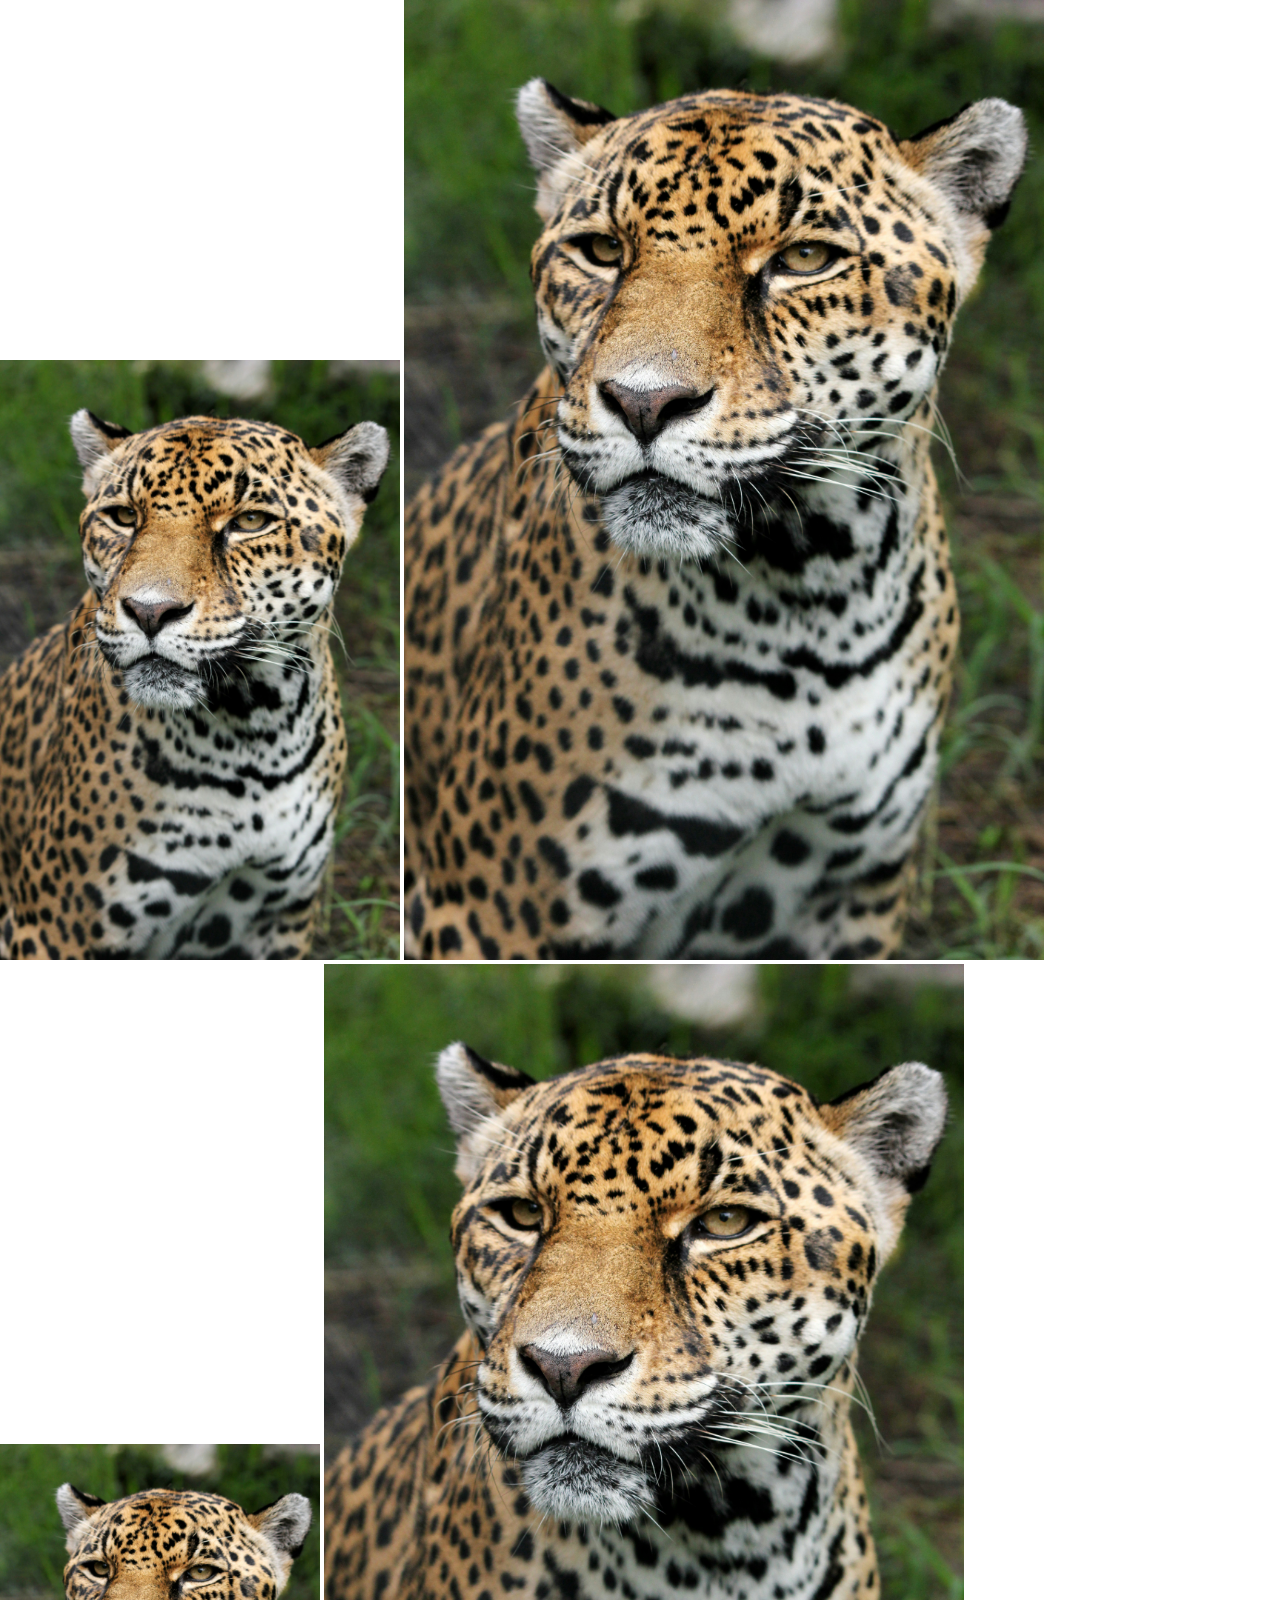
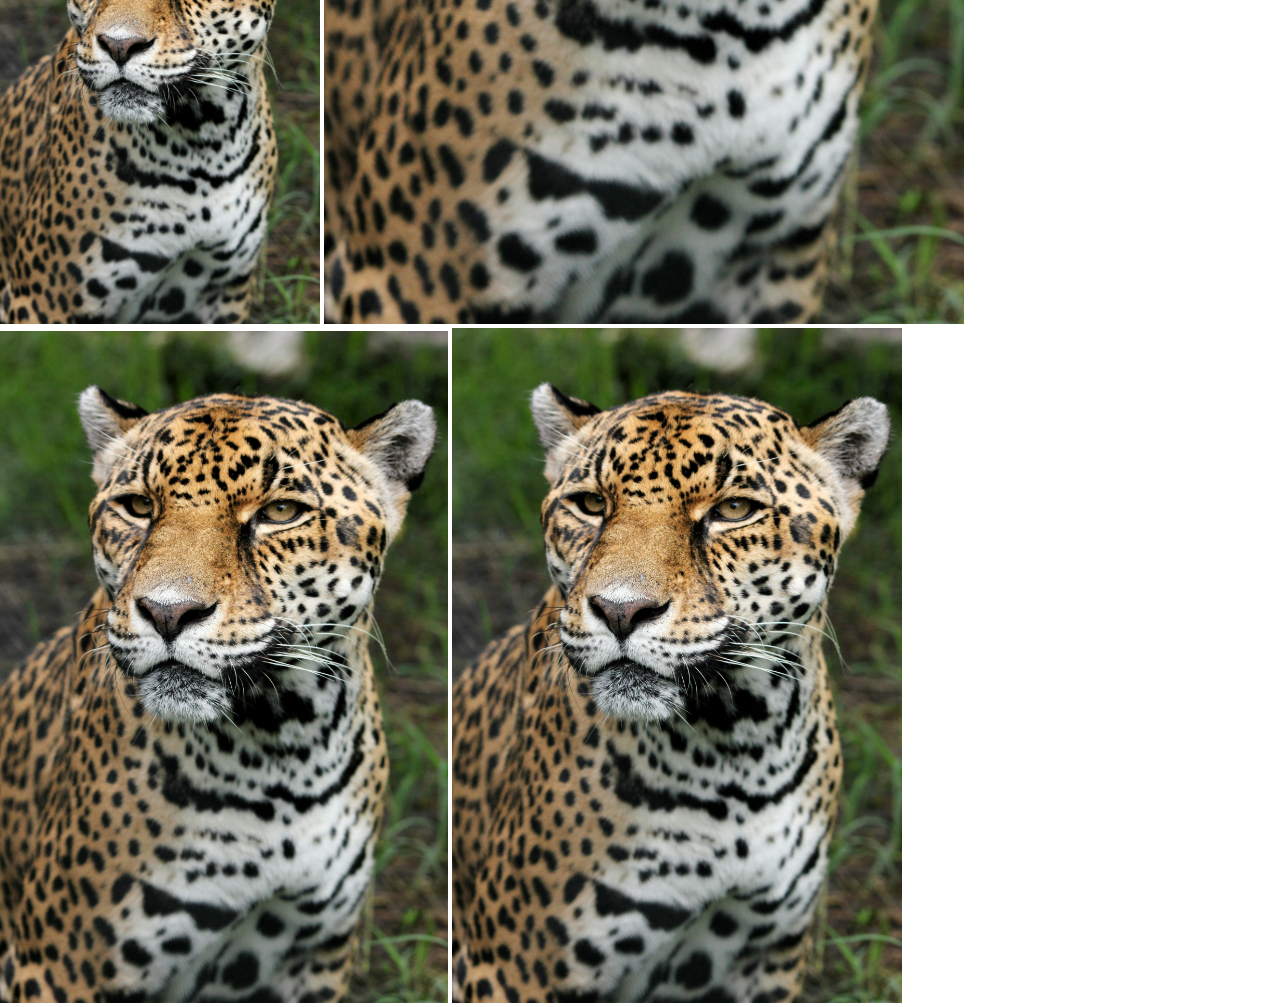
<file: Units-Level-1_1/index.html>
<!DOCTYPE html>
<html lang="en">
<head>
    <meta charset="UTF-8">
    <meta name="viewport" content="width=device-width, initial-scale=1.0">
    <link rel="stylesheet" href="assets/css/style.css">
    <title>Units</title>
</head>
<body>
    <img class="img-px" src="assets/images/omar-mena-QIktihNFiYY-unsplash.jpg" alt="">
    <img class="img-percent" src="assets/images/omar-mena-QIktihNFiYY-unsplash.jpg" alt="">
    <img class="img-em" src="assets/images/omar-mena-QIktihNFiYY-unsplash.jpg" alt="">
    <img class="img-rem" src="assets/images/omar-mena-QIktihNFiYY-unsplash.jpg" alt="">
    <img class="img-vw" src="assets/images/omar-mena-QIktihNFiYY-unsplash.jpg" alt="">
    <img class="img-vh" src="assets/images/omar-mena-QIktihNFiYY-unsplash.jpg" alt="">
</body>
</html>
</file>
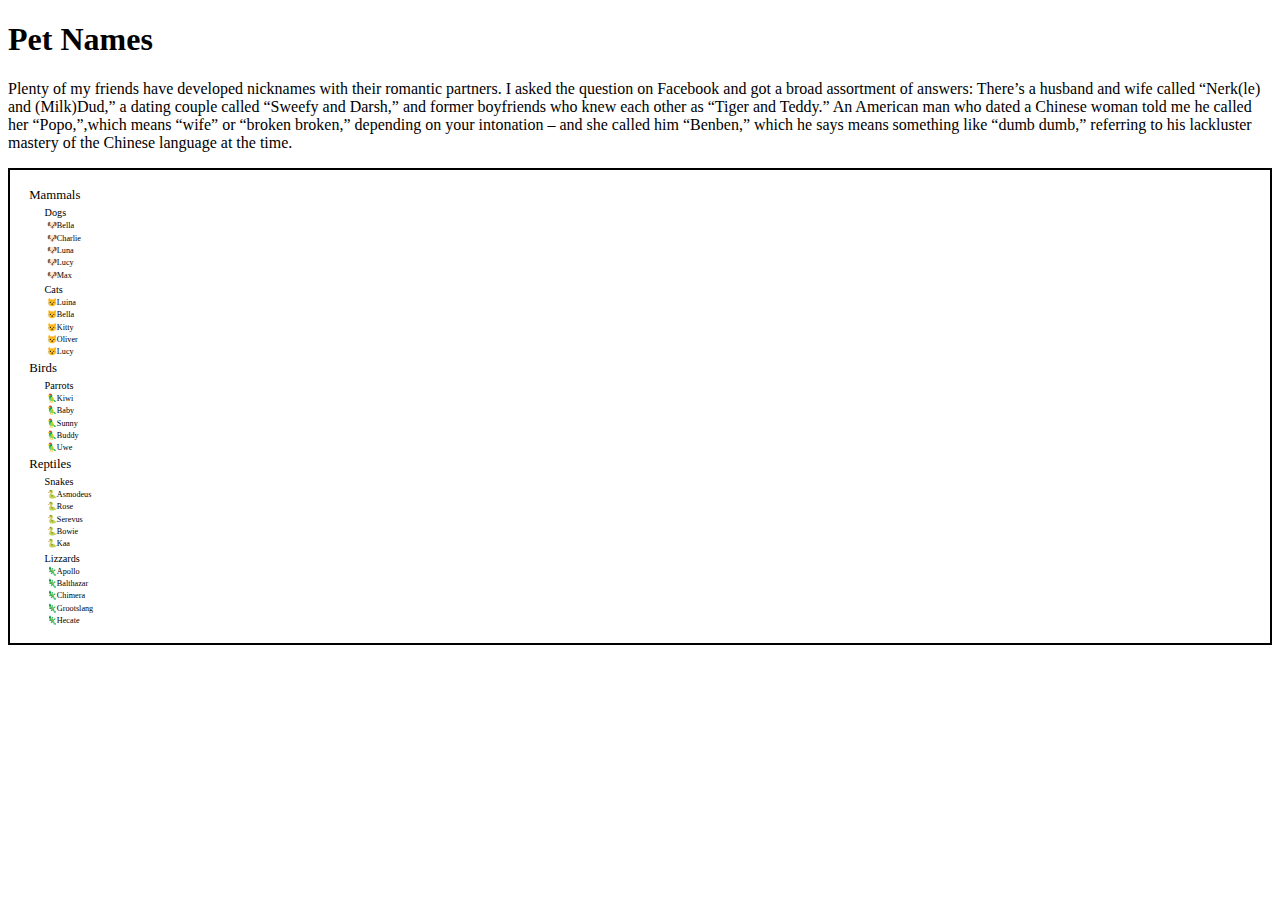
<file: Units-Level-2_1/index.html>
<!DOCTYPE html>
<html lang="en">
<head>
    <meta charset="UTF-8">
    <meta name="viewport" content="width=device-width, initial-scale=1.0">
    <link rel="stylesheet" href="assets/css/style.css">
    <title>Units</title>
</head>
<body>
    <h1>Pet Names</h1>
    <p>
      Plenty of my friends have developed nicknames with their romantic
      partners. I asked the question on Facebook and got a broad assortment of
      answers: There’s a husband and wife called “Nerk(le) and (Milk)Dud,” a
      dating couple called “Sweefy and Darsh,” and former boyfriends who knew
      each other as “Tiger and Teddy.” An American man who dated a Chinese woman
      told me he called her “Popo,”,which means “wife” or “broken broken,”
      depending on your intonation – and she called him “Benben,” which he says
      means something like “dumb dumb,” referring to his lackluster mastery of
      the Chinese language at the time.
    </p>
    <section class="pets">
      <ul>
        <li>
          Mammals
          <ul>
            <li>
              Dogs
              <ul class="dog">
                <li>Bella</li>
                <li>Charlie</li>
                <li>Luna</li>
                <li>Lucy</li>
                <li>Max</li>
              </ul>
            </li>
            <li>
              Cats
              <ul class="cat">
                <li>Luina</li>
                <li>Bella</li>
                <li>Kitty</li>
                <li>Oliver</li>
                <li>Lucy</li>
              </ul>
            </li>
          </ul>
        </li>
        <li>
          Birds
          <ul>
            <li>
              Parrots
              <ul class="parrot">
                <li>Kiwi</li>
                <li>Baby</li>
                <li>Sunny</li>
                <li>Buddy</li>
                <li>Uwe</li>
              </ul>
            </li>
          </ul>
        </li>
        <li>
          Reptiles
          <ul>
            <li>
              Snakes
              <ul class="snake">
                <li>Asmodeus</li>
                <li>Rose</li>
                <li>Serevus</li>
                <li>Bowie</li>
                <li>Kaa</li>
              </ul>
            </li>
            <li>
              Lizzards
              <ul class="lizzard">
                <li>Apollo</li>
                <li>Balthazar</li>
                <li>Chimera</li>
                <li>Grootslang</li>
                <li>Hecate</li>
              </ul>
            </li>
          </ul>
        </li>
      </ul>
    </section>
  </body>
</html>
</file>
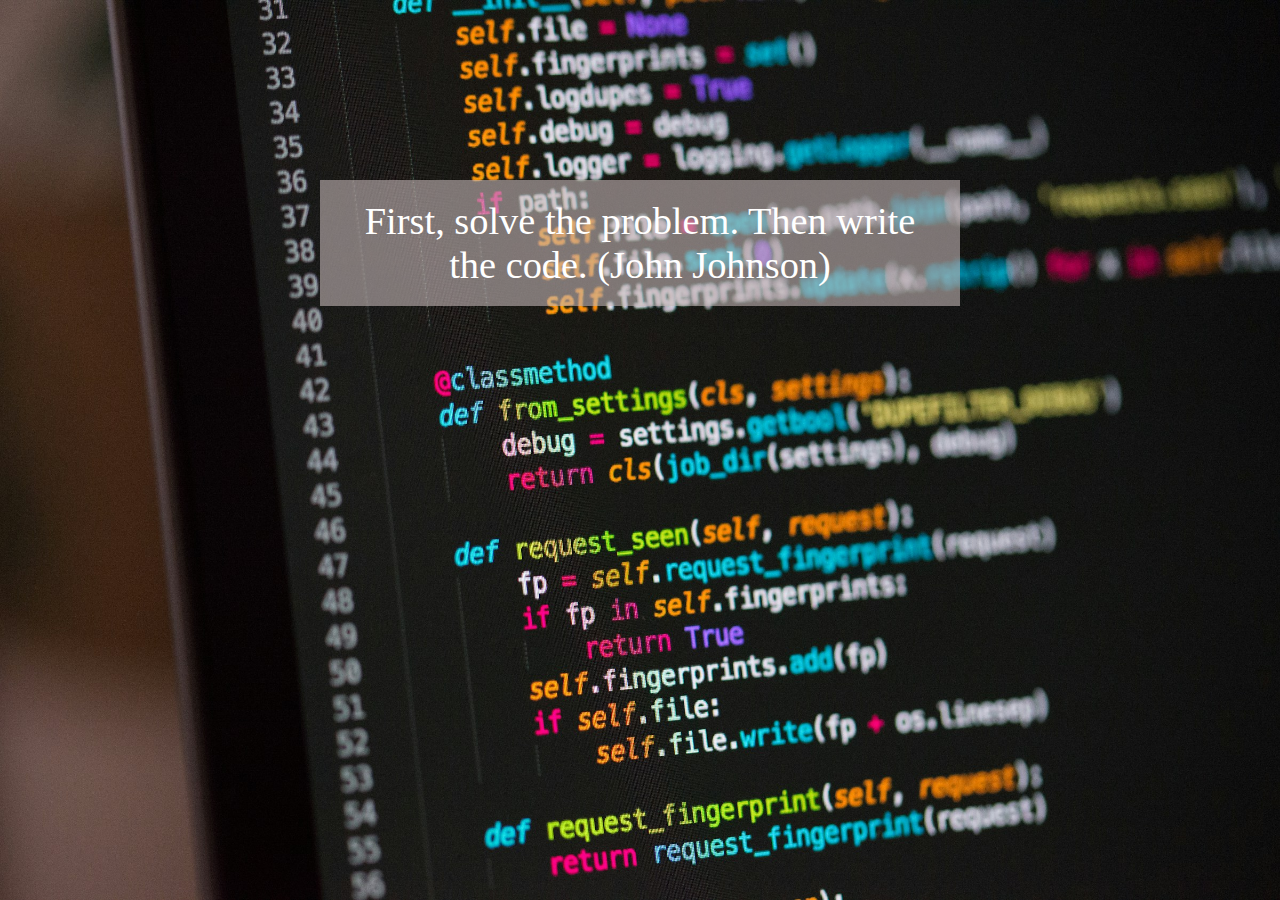
<file: Units-Level-2_2/index.html>
<!DOCTYPE html>
<html lang="en">
<head>
    <meta charset="UTF-8">
    <meta name="viewport" content="width=device-width, initial-scale=1.0">
    <link rel="stylesheet" href="assets/css/style.css">
    <title>Units</title>
</head>
<body>
    <p>First, solve the problem. Then write the code. (John Johnson)</p>
    <img src="assets/images/chris-ried-ieic5Tq8YMk-unsplash.jpg" alt="">
</body>
</html>
</file>
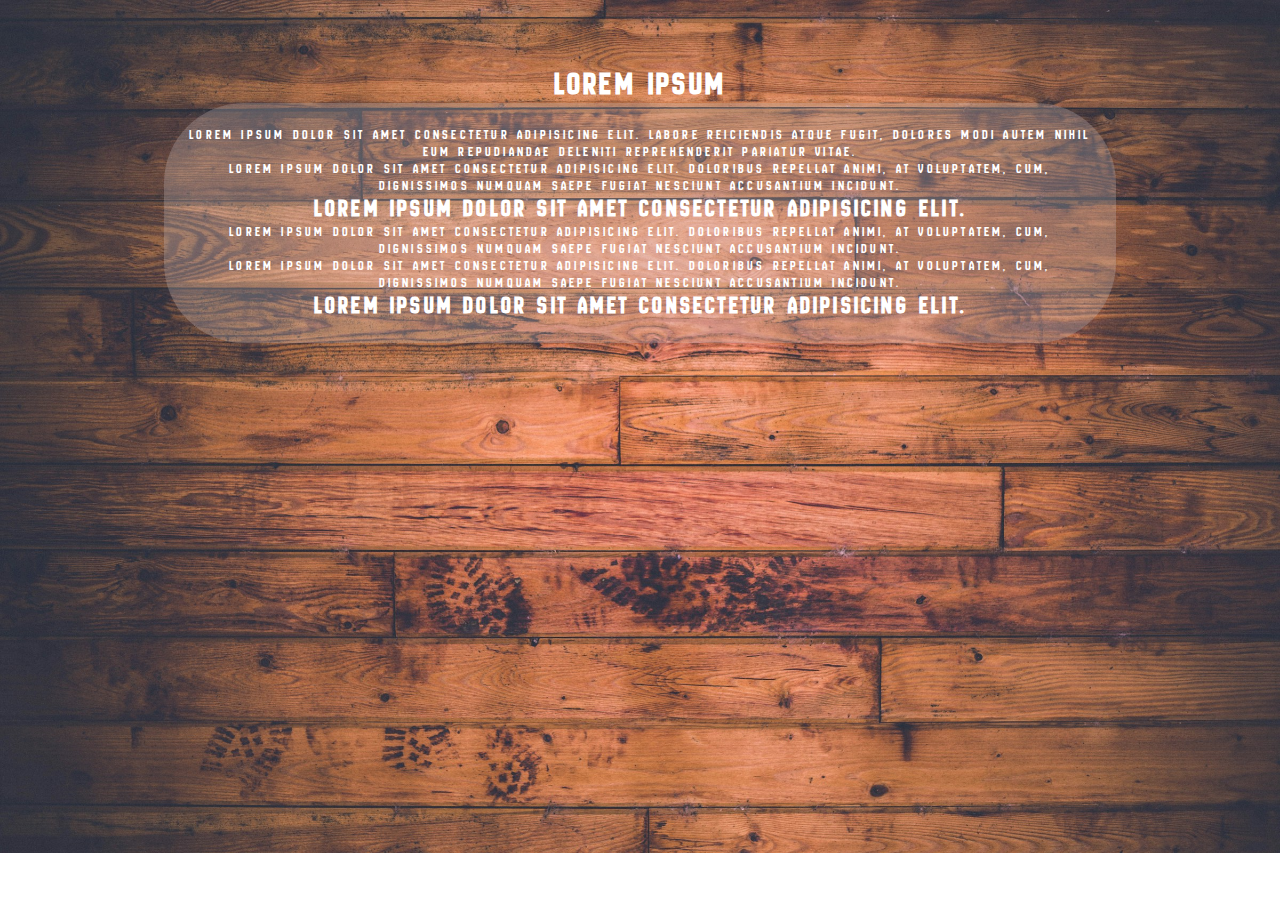
<file: Units-Level-3_1/index.html>
<!DOCTYPE html>
<html lang="en">
<head>
    <meta charset="UTF-8">
    <meta name="viewport" content="width=device-width, initial-scale=1.0">
    <link rel="stylesheet" href="assets/css/style.css">
    <title>Units</title>
</head>
<body>
    <main>
        <h1>Lorem ipsum </h1>
        <article>
            <p>
                Lorem ipsum dolor sit amet consectetur adipisicing elit. Labore reiciendis atque fugit, dolores modi autem nihil eum repudiandae deleniti reprehenderit pariatur vitae.
            </p>
            <p>
                Lorem ipsum dolor sit amet consectetur adipisicing elit. Doloribus repellat animi, at voluptatem, cum, dignissimos numquam saepe fugiat nesciunt accusantium incidunt.
            </p>
            <h2>Lorem ipsum dolor sit amet consectetur adipisicing elit.</h2>
            <p>
                Lorem ipsum dolor sit amet consectetur adipisicing elit. Doloribus repellat animi, at voluptatem, cum, dignissimos numquam saepe fugiat nesciunt accusantium incidunt.
            </p>
            <p>
                Lorem ipsum dolor sit amet consectetur adipisicing elit. Doloribus repellat animi, at voluptatem, cum, dignissimos numquam saepe fugiat nesciunt accusantium incidunt.
            </p>
            <h2>Lorem ipsum dolor sit amet consectetur adipisicing elit.</h2>
        </article>
        <!-- <img src="assets/images/keith-misner-h0Vxgz5tyXA-unsplash.jpg" alt=""> -->
    </main>
</body>
</html>
</file>
<file: Units-Level-1_1/assets/css/style.css>
* {
    margin: 0;
    padding: 0;
    box-sizing: border-box;
}

/* .container {
    width: 100vw;
    background-color: aqua;
} */

img {
    display: inline-block;
}

.img-px {
    width: 400px;
}

.img-percent {
    width: 50%;
}

.img-em {
    width: 20em;
}

.img-rem {
    width: 40rem;
}

.img-vw {
    width: 35vw;
}

.img-vh {
    height: 75vh;
}
</file>
<file: Units-Level-2_1/assets/css/style.css>
.pets {
    border: 2px solid;
}

li {
    font-size: 0.8em;
    line-height: 1.5em;
}

ul {
    padding-inline-start: 1.2em;
    list-style: none;
}

.dog li::marker {
    content: "\1F436";
}

.cat li::marker {
    content: "\1F63E";
}

.parrot li::marker {
    content: "\1F99C";
}

.snake li::marker {
    content: "\1F40D";
}

.lizzard li::marker {
    content: "\1F98E";
}
</file>
<file: Units-Level-2_2/assets/css/style.css>
* {
    margin: 0;
    padding: 0;
    box-sizing: border-box;
}

img {
    width: 100%;
    display: block;
    height: 100vh;
}

p {
    font-size: 2.4rem;
    color: white;
    position: absolute;
    background-color: rgba(195, 181, 181, 0.6);
    top: 20%;
    left: 25%;
    padding: 1.2rem;
    width: 50%;
    text-align: center;
}
</file>
<file: Units-Level-3_1/assets/css/style.css>
* {
    margin: 0;
    padding: 0;
    box-sizing: border-box;
}

body {
    background-image: url(../images/keith-misner-h0Vxgz5tyXA-unsplash.jpg);
    background-size: cover;
    background-repeat: no-repeat;
}

@font-face {
    font-family: "New Amsterdam";
    src: url(../fonts/NewAmsterdam-Regular.ttf);
}

main {
    padding: 5%;
}

h1, h2, p {
    font-family: "New Amsterdam";
    color: rgba(255, 255, 255, 0.999);
    letter-spacing: 0.2rem;
}

h1 {
    font-size: 2rem;
    text-shadow: 0.2rem;
    padding: 0 15%;
    text-align: center;
}

h2 {
    font-size: 1.5em;
}

p {
    font-size: 14px;
}

article {
    text-align: center;
    background-color: rgba(195, 181, 181, 0.3);
    border-radius: 5rem;
    padding: 2%;
    margin: 0 100px;
}
</file>
